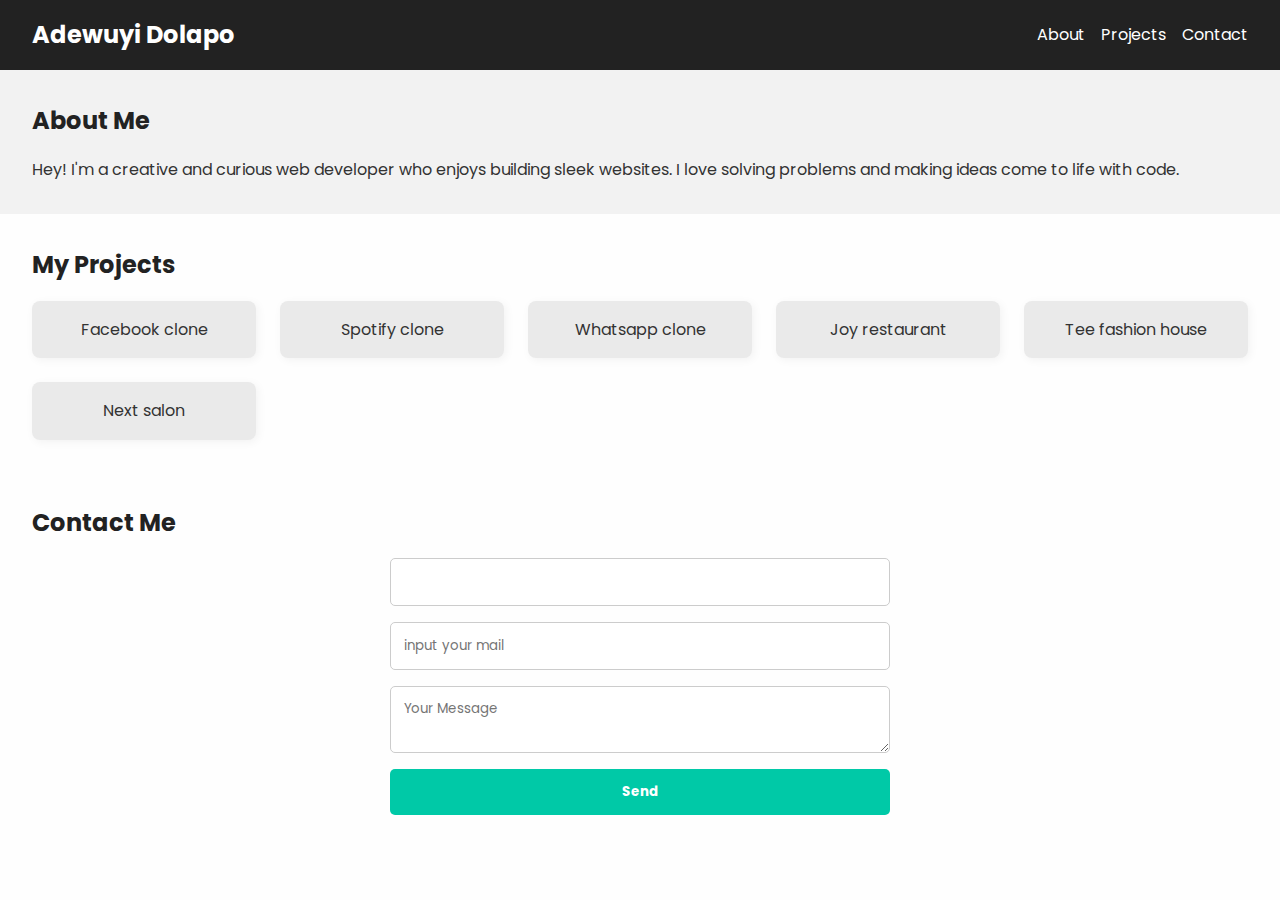
<file: index.html>
<!DOCTYPE html>
<html lang="en">

<head>
  <meta charset="UTF-8" />
  <meta name="viewport" content="width=device-width, initial-scale=1.0" />
  <title>My Portfolio</title>
  <link rel="icon" href="favicon.ico" type="image/x-icon" />

  <link rel="stylesheet" href="styles.css" />
</head>

<body>
  <header>
    <h1>Adewuyi Dolapo</h1>
    <nav>
      <ul>
        <li><a href="#about">About</a></li>
        <li><a href="#projects">Projects</a></li>
        <li><a href="#contact">Contact</a></li>
      </ul>
    </nav>
  </header>

  <section id="about">
    <h2>About Me</h2>
    <p>Hey! I'm a creative and curious web developer who enjoys building sleek websites. I love solving problems and making ideas come to life with code.</p>
  </section>

  <section id="projects">
    <h2>My Projects</h2>
    <div class="grid">
      <div class="project">Facebook clone</div>
      <div class="project">Spotify clone </div>
      <div class="project">Whatsapp clone</div>
      <div class="project">Joy restaurant</div>
      <div class="project">Tee fashion house</div>
      <div class="project">Next salon</div>
    </div>
  </section>

  <section id="contact">
    <h2>Contact Me</h2>
    <form>
      <input type="text" placeholder="" required />
      <input type="email" placeholder="input your mail" required />
      <textarea placeholder="Your Message"></textarea>
      <button type="submit">Send</button>
    </form>
  </section>
</body>

</html>
</file>
<file: styles.css>
@import url('https://fonts.googleapis.com/css2?family=Poppins:wght@400;600&display=swap');

* {
  margin: 0;
  padding: 0;
  box-sizing: border-box;
  font-family: 'Poppins', sans-serif;
}

body {
  background-color: #fefefe;
  color: #333;
  line-height: 1.6;
}

header {
  background-color: #222;
  color: #fff;
  padding: 1rem 2rem;
  display: flex;
  justify-content: space-between;
  align-items: center;
  flex-wrap: wrap;
}

header h1 {
  font-size: 1.5rem;
}

nav ul {
  list-style: none;
  display: flex;
  gap: 1rem;
}

nav a {
  color: #fff;
  text-decoration: none;
  transition: color 0.2s ease;
}

nav a:hover {
  color: #00c9a7;
}

section {
  padding: 2rem;
}

#about {
  background-color: #f2f2f2;
}

#about h2,
#projects h2,
#contact h2 {
  margin-bottom: 1rem;
  color: #222;
}

.grid {
  display: grid;
  grid-template-columns: repeat(auto-fit, minmax(220px, 1fr));
  gap: 1.5rem;
}

.project {
  background: #eaeaea;
  padding: 1rem;
  border-radius: 8px;
  text-align: center;
  box-shadow: 2px 2px 10px rgba(0, 0, 0, 0.05);
}

.project:hover {
  background-color: #d1ffe6;
  transition: 0.3s;
}

form {
  display: flex;
  flex-direction: column;
  gap: 1rem;
  max-width: 500px;
  margin: auto;
}

input,
textarea {
  padding: 0.8rem;
  border: 1px solid #ccc;
  border-radius: 5px;
}

button {
  padding: 0.8rem;
  background-color: #00c9a7;
  border: none;
  color: white;
  font-weight: bold;
  border-radius: 5px;
  cursor: pointer;
  transition: 0.3s ease;
}

button:hover {
  background-color: #00b89c;
}

@media (max-width: 768px) {
  header {
    flex-direction: column;
    align-items: flex-start;
  }

  nav ul {
    flex-direction: column;
    gap: 0.5rem;
    margin-top: 1rem;
  }
}
</file>
